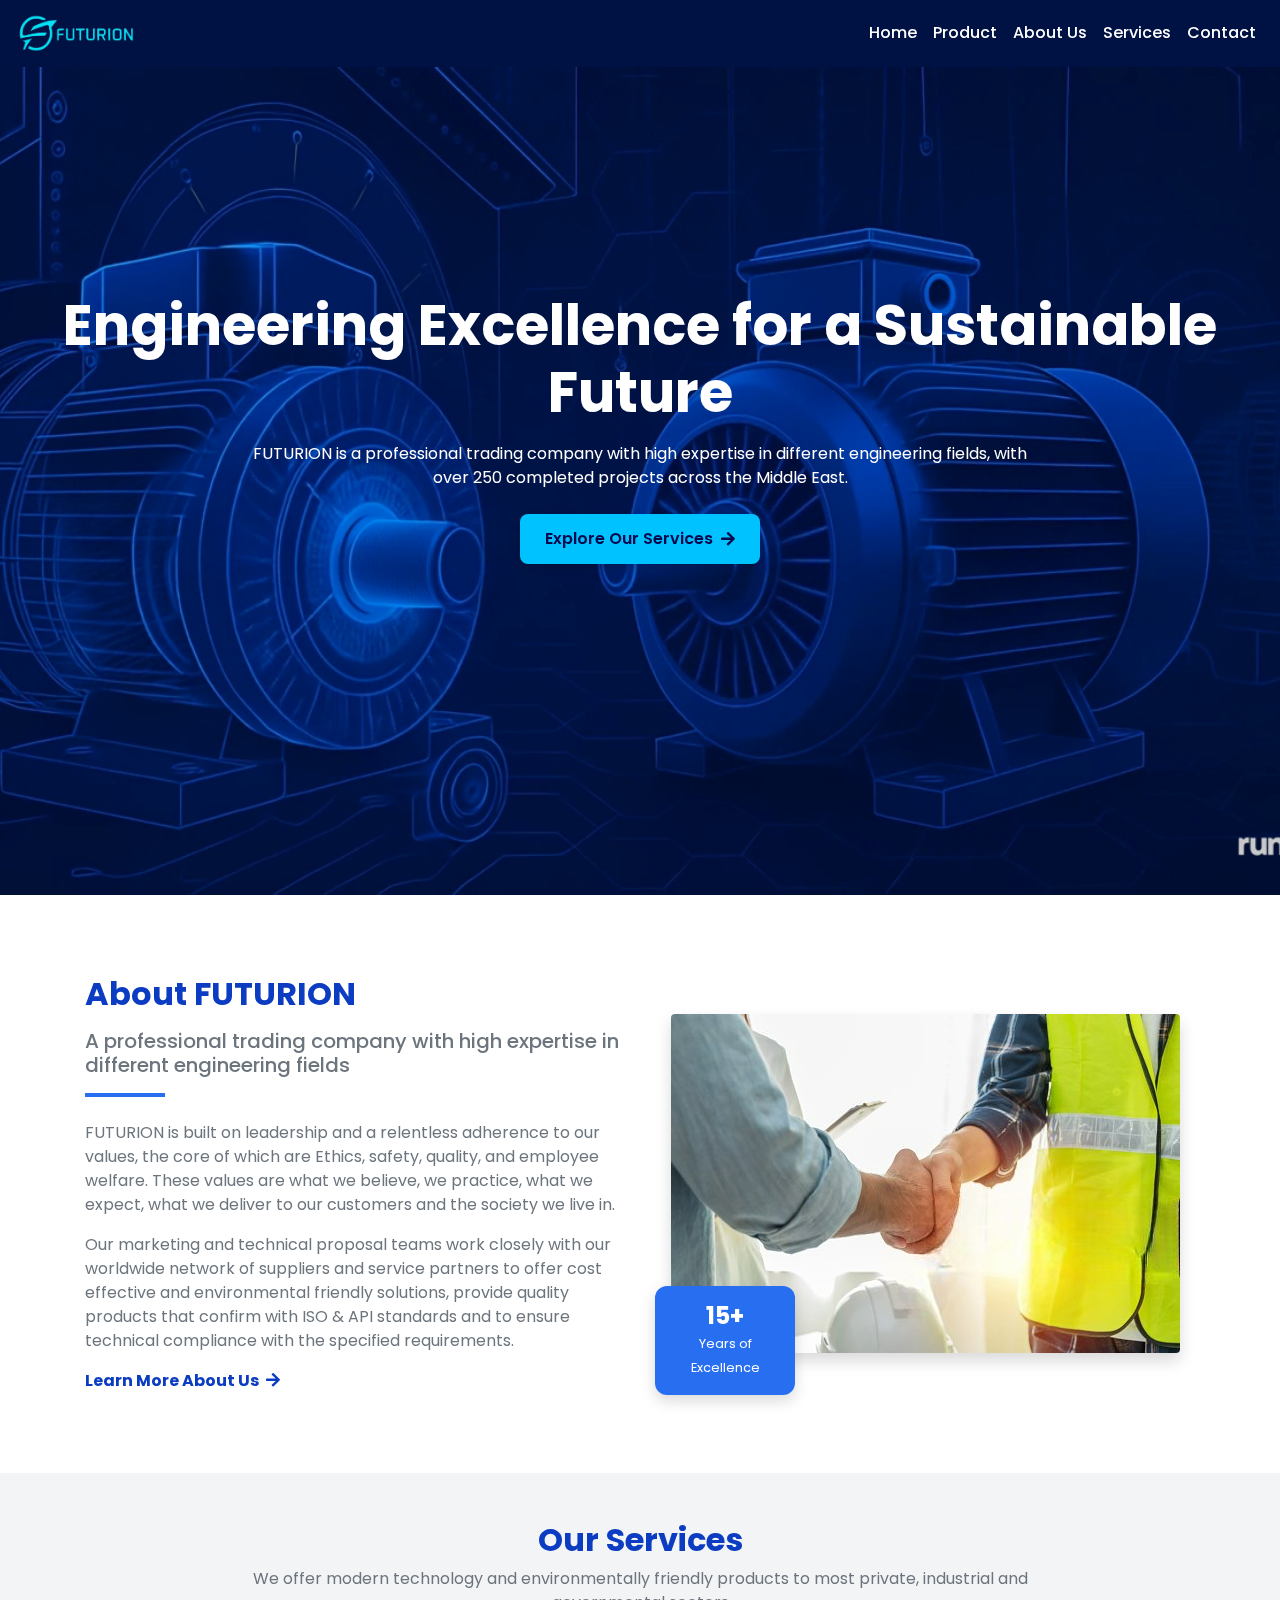
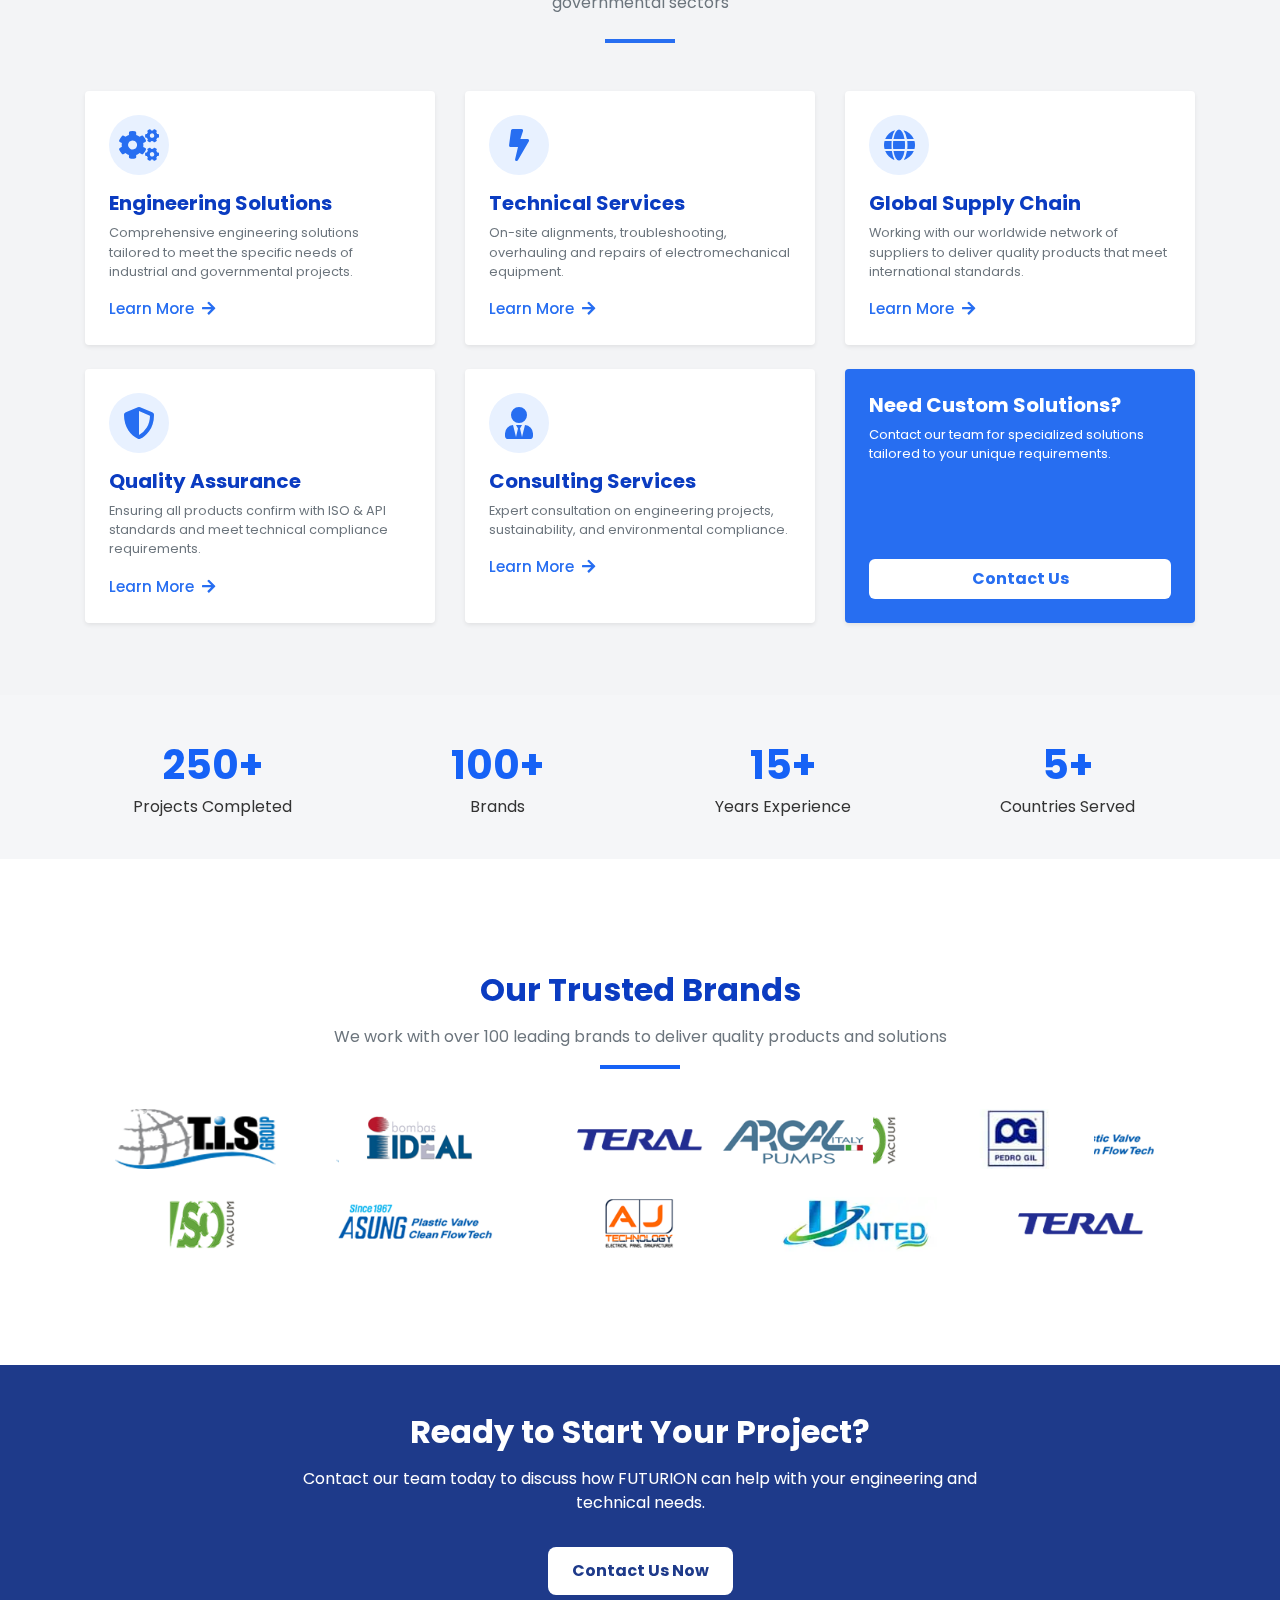
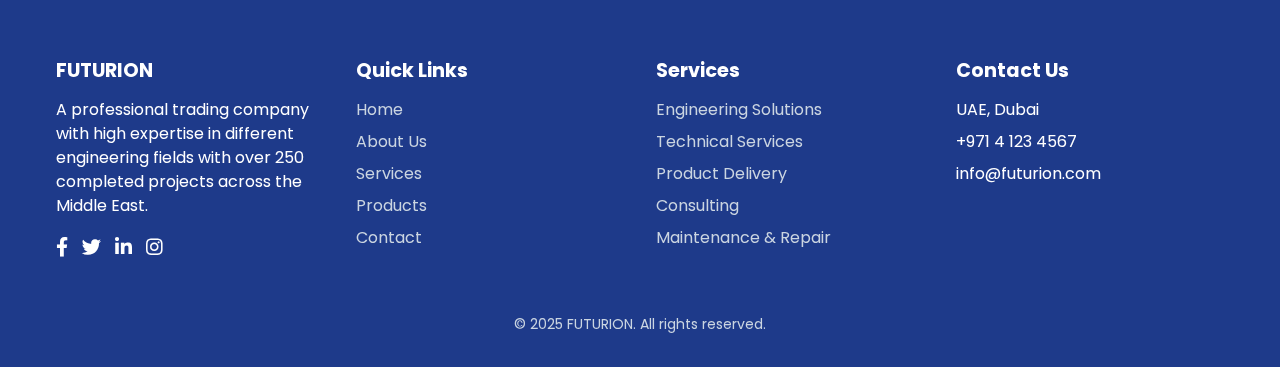
<file: index.html>
<!DOCTYPE html>
<html lang="en">
<head>
  <title>FUTURION</title>
  <meta charset="utf-8">
  <meta name="viewport" content="width=device-width, initial-scale=1">
  <!-- Bootstrap & Font Awesome -->
  <link rel="stylesheet" href="https://maxcdn.bootstrapcdn.com/bootstrap/4.5.2/css/bootstrap.min.css">
  <link rel="stylesheet" href="https://cdnjs.cloudflare.com/ajax/libs/font-awesome/5.15.4/css/all.min.css">

  <!-- Google Fonts -->
  <link href="https://fonts.googleapis.com/css2?family=Poppins:wght@300;400;500;600;700&display=swap" rel="stylesheet">

  <!-- Custom CSS -->
   <link rel="stylesheet" href="index.css">

 
</head>
<body>

  <!-- Navbar -->
  <nav class="navbar navbar-expand-lg navbar-dark">
    <a class="navbar-brand" href="#">
      <img src="images/logo.png" alt="FUTURION logo">
    </a>
    <button class="navbar-toggler" type="button" data-toggle="collapse" data-target="#navbarNav">
      <span class="navbar-toggler-icon"></span>
    </button>

    <div class="collapse navbar-collapse justify-content-end" id="navbarNav">
      <ul class="navbar-nav">
        <li class="nav-item"><a class="nav-link" href="index.html">Home</a></li>
        <li class="nav-item"><a class="nav-link" href="products.html">Product</a></li>
        <li class="nav-item"><a class="nav-link" href="#about">About Us</a></li>
        <li class="nav-item"><a class="nav-link" href="#services">Services</a></li>
        <li class="nav-item"><a class="nav-link" href="#Contact">Contact</a></li>
      </ul>
    </div>
  </nav>

  <!-- Video Background -->
  <div class="video-background" z>
    <video autoplay muted loop playsinline style="width: 100%;">
      <source src="video/home background.mp4" type="video/mp4">
      Your browser does not support the video tag.
    </video>
    <div class="video-overlay-content">
      <h1 class="homepage-header"><b>Engineering Excellence for a Sustainable <br /> Future</b></h1>
      <p class="homepage-pg text-white text-center">
    FUTURION is a professional trading company with high expertise in different engineering fields, with over 250 completed projects across the Middle East.
      </p>
    </div>
 <!-- button -->
  <div class="text-center eox mt-4">
  <a href="#services" class="btn explore-btn">
    Explore Our Services <i class="fas fa-arrow-right ml-2"></i>
  </a>
</div>

  </div>


<!-- about us -->
 <div>
  <section class="about py-5">
  <div class="container container-dummy">
    <div class="row align-items-center">
      
      <!-- Text Column -->
      <div class="col-lg-6 col-md-12 mb-4 mb-lg-0">
        <h2 class="font-weight-bold text-primary">About FUTURION</h2>
        <h5 class="text-muted mb-3 text-h">
          A professional trading company with high expertise in different engineering fields
        </h5>
        <div class="blue-underline mb-4"></div>
        <p class="text-about text-muted">
          FUTURION is built on leadership and a relentless adherence to our values, the core of which are Ethics, safety, quality, and employee welfare. These values are what we believe, we practice, what we expect, what we deliver to our customers and the society we live in.
        </p>
        <p class="text-about text-muted">
          Our marketing and technical proposal teams work closely with our worldwide network of suppliers and service partners to offer cost effective and environmental friendly solutions, provide quality products that confirm with ISO & API standards and to ensure technical compliance with the specified requirements.
        </p>
        <a href="#about" class="text-primary font-weight-bold">
          Learn More About Us <i class="fas fa-arrow-right ml-1"></i>
        </a>
      </div>

      <!-- Image Column -->
      <div class="col-lg-6 col-md-12 position-relative text-center">
        <img src="images/homepage image 1.jpg" alt="About Futurion" class="img-fluid rounded shadow">
        <div class="experience-box">
          <h4 class="mb-0 font-weight-bold">15+</h4>
          <small>Years of Excellence</small>
        </div>
      </div>

    </div>
  </div>
</section>
</div>

<!-- our services -->
 <div class="bg-color">
  <!-- first section -->
 <section class="services-section py-5 " id="services">
  <div class="container">
    <h2 class="text-center font-weight-bold text-dark-blue">Our Services</h2>
    <p class="text-center text-muted mb-4">We offer modern technology and environmentally friendly products to most private, industrial and <br /> governmental sectors</p>
    <div class="underline mb-5 mx-auto"></div>

    <div class="row">
      <!-- Service Card -->
      <div class="col-md-6 col-lg-4 mb-4">
        <div class="service-card h-100 p-4 rounded shadow-sm bg-white">
          <div class="service-icon mb-3"><i class="fas fa-cogs fa-2x text-blue"></i></div>
          <h5 class="font-weight-bold text-dark-blue">Engineering Solutions</h5>
          <p class="text-muted small">Comprehensive engineering solutions tailored to meet the specific needs of industrial and governmental projects.</p>
          <a href="#" class="learn-more-link">Learn More <i class="fas fa-arrow-right ml-1"></i></a>
        </div>
      </div>

      <!-- Repeat this block for each service -->
      <div class="col-md-6 col-lg-4 mb-4">
        <div class="service-card h-100 p-4 rounded shadow-sm bg-white">
          <div class="service-icon mb-3"><i class="fas fa-bolt fa-2x text-blue"></i></div>
          <h5 class="font-weight-bold text-dark-blue">Technical Services</h5>
          <p class="text-muted small">On-site alignments, troubleshooting, overhauling and repairs of electromechanical equipment.</p>
          <a href="#" class="learn-more-link">Learn More <i class="fas fa-arrow-right ml-1"></i></a>
        </div>
      </div>

      <div class="col-md-6 col-lg-4 mb-4">
        <div class="service-card h-100 p-4 rounded shadow-sm bg-white">
          <div class="service-icon mb-3"><i class="fas fa-globe fa-2x text-blue"></i></div>
          <h5 class="font-weight-bold text-dark-blue">Global Supply Chain</h5>
          <p class="text-muted small">Working with our worldwide network of suppliers to deliver quality products that meet international standards.</p>
          <a href="#" class="learn-more-link">Learn More <i class="fas fa-arrow-right ml-1"></i></a>
        </div>
      </div>

      <div class="col-md-6 col-lg-4 mb-4">
        <div class="service-card h-100 p-4 rounded shadow-sm bg-white">
          <div class="service-icon mb-3"><i class="fas fa-shield-alt fa-2x text-blue"></i></div>
          <h5 class="font-weight-bold text-dark-blue">Quality Assurance</h5>
          <p class="text-muted small">Ensuring all products confirm with ISO & API standards and meet technical compliance requirements.</p>
          <a href="#" class="learn-more-link">Learn More <i class="fas fa-arrow-right ml-1"></i></a>
        </div>
      </div>

      <div class="col-md-6 col-lg-4 mb-4">
        <div class="service-card h-100 p-4 rounded shadow-sm bg-white">
          <div class="service-icon mb-3"><i class="fas fa-user-tie fa-2x text-blue"></i></div>
          <h5 class="font-weight-bold text-dark-blue">Consulting Services</h5>
          <p class="text-muted small">Expert consultation on engineering projects, sustainability, and environmental compliance.</p>
          <a href="#" class="learn-more-link">Learn More <i class="fas fa-arrow-right ml-1"></i></a>
        </div>
      </div>

      <!-- Custom Solutions CTA -->
      <div class="col-md-6 col-lg-4 mb-4">
        <div class="service-card h-100 p-4 rounded shadow-sm bg-blue text-white d-flex flex-column justify-content-between">
          <div>
            <h5 class="font-weight-bold">Need Custom Solutions?</h5>
            <p class="small">Contact our team for specialized solutions tailored to your unique requirements.</p>
          </div>
          <a href="#contact" class="btn btn-light font-weight-bold mt-3">Contact Us</a>
        </div>
      </div>
    </div>
  </div>
</section>
<!-- second section -->
 <section class="stats-section">
    <div class="container">
      <div class="row text-center">
        <div class="col-6 col-md-3 mb-4 mb-md-0">
          <div class="stats-number">250+</div>
          <div class="stats-label">Projects Completed</div>
        </div>
        <div class="col-6 col-md-3 mb-4 mb-md-0">
          <div class="stats-number">100+</div>
          <div class="stats-label">Brands</div>
        </div>
        <div class="col-6 col-md-3 mb-4 mb-md-0">
          <div class="stats-number">15+</div>
          <div class="stats-label">Years Experience</div>
        </div>
        <div class="col-6 col-md-3 mb-4 mb-md-0">
          <div class="stats-number">5+</div>
          <div class="stats-label">Countries Served</div>
        </div>
      </div>
    </div>
  </section>
</div>


 <!-- brand -->
<section class="brand text-center py-5">
  <div class="container">
    <h2 class="font-weight-bold text-primary">Our Trusted Brands</h2>
    <p class="text-muted">We work with over 100 leading brands to deliver quality products and solutions</p>
    <div style="width: 80px; height: 4px; background-color: #1662f6; margin: 15px auto 40px;"></div>

    <!-- Marquee Row 1 (Right to Left) -->
<div class="marquee-wrapper mb-4">
  <div class="marquee-inner">
    <div class="marquee-content">
      <img src="images/brand1[1].png" class="img-fluid brand-logo" alt="">
      <img src="images/brand2[1].png" class="img-fluid brand-logo" alt="">
      <img src="images/brand3.png" class="img-fluid brand-logo" alt="">
      <img src="images/brand6.png" alt="Brand 3" class="img-fluid brand-logo">
        <img src="images/brand7.png" alt="Brand 4" class="img-fluid brand-logo">
        <img src="images/brand8.png" alt="Brand 5" class="img-fluid brand-logo">
        <img src="images/brand9.png" alt="Brand 1" class="img-fluid brand-logo">
      <!-- Add more logos as needed -->
    </div>
    <div class="marquee-content">
      <!-- Duplicate the exact same content for seamless looping -->
      <img src="images/brand4.png" class="img-fluid brand-logo" alt="">
      <img src="images/brand5.png" class="img-fluid brand-logo" alt="">
      <img src="images/brand6.png" class="img-fluid brand-logo" alt="">
       <img src="images/brand1[1].png" class="img-fluid brand-logo" alt="">
      <img src="images/brand2[1].png" class="img-fluid brand-logo" alt="">
      <img src="images/brand3.png" class="img-fluid brand-logo" alt="">
    </div>
  </div>
</div>


    <!-- Marquee Row 2 (Left to Right) -->
    <div class="marquee-wrapper">
      <div class="marquee-inner reverse ">
        <img src="images/brand6.png" alt="Brand 3" class="img-fluid brand-logo">
        <img src="images/brand7.png" alt="Brand 4" class="img-fluid brand-logo">
        <img src="images/brand8.png" alt="Brand 5" class="img-fluid brand-logo">
        <img src="images/brand9.png" alt="Brand 1" class="img-fluid brand-logo">
        <img src="images/brand3.png" alt="Brand 2" class="img-fluid brand-logo">
        <!-- Repeat logos -->
        <img src="images/brand3.png" alt="Brand 3" class="img-fluid brand-logo">
        <img src="images/brand4.png" alt="Brand 4" class="img-fluid brand-logo">
                <img src="images/brand6.png" alt="Brand 3" class="img-fluid brand-logo">
        <img src="images/brand7.png" alt="Brand 4" class="img-fluid brand-logo">
        <img src="images/brand8.png" alt="Brand 5" class="img-fluid brand-logo">
        <img src="images/brand9.png" alt="Brand 1" class="img-fluid brand-logo">
        <img src="images/brand3.png" alt="Brand 2" class="img-fluid brand-logo">
        <!-- Repeat logos -->
        <img src="images/brand3.png" alt="Brand 3" class="img-fluid brand-logo">
        <img src="images/brand4.png" alt="Brand 4" class="img-fluid brand-logo">
      </div>
    </div>

  </div>
</section>


<!-- Home footer -->
<footer>
  <div class="cta-section">
    <h2>Ready to Start Your Project?</h2>
    <p>Contact our team today to discuss how FUTURION can help with your engineering and technical needs.</p>
    <a href="#contact" class="btn-contact">Contact Us Now</a>
  </div>
  <div class="footer-container">
    <div class="footer-section">
      <h3>FUTURION</h3>
      <p>A professional trading company with high expertise in different engineering fields with over 250 completed projects across the Middle East.</p>
      <div class="footer-social">
        <a href="#"><i class="fab fa-facebook-f"></i></a>
        <a href="#"><i class="fab fa-twitter"></i></a>
        <a href="#"><i class="fab fa-linkedin-in"></i></a>
        <a href="#"><i class="fab fa-instagram"></i></a>
      </div>
    </div>
    <div class="footer-section">
      <h3>Quick Links</h3>
      <ul>
        <li><a href="#">Home</a></li>
        <li><a href="#">About Us</a></li>
        <li><a href="#">Services</a></li>
        <li><a href="#">Products</a></li>
        <li><a href="#">Contact</a></li>
      </ul>
    </div>
    <div class="footer-section">
      <h3>Services</h3>
      <ul>
        <li><a href="#">Engineering Solutions</a></li>
        <li><a href="#">Technical Services</a></li>
        <li><a href="#">Product Delivery</a></li>
        <li><a href="#">Consulting</a></li>
        <li><a href="#">Maintenance & Repair</a></li>
      </ul>
    </div>
    <div class="footer-section">
      <h3>Contact Us</h3>
      <ul>
        <li>UAE, Dubai</li>
        <li>+971 4 123 4567</li>
        <li>info@futurion.com</li>
      </ul>
    </div>
  </div>
  <div class="footer-bottom">
    &copy; 2025 FUTURION. All rights reserved.
  </div>
</footer>

  <!-- Bootstrap JS -->
  <script src="https://code.jquery.com/jquery-3.5.1.slim.min.js"></script>
  <script src="https://cdn.jsdelivr.net/npm/popper.js@1.16.1/dist/umd/popper.min.js"></script>
  <script src="https://stackpath.bootstrapcdn.com/bootstrap/4.5.2/js/bootstrap.min.js"></script>

</body>
</html>
</file>
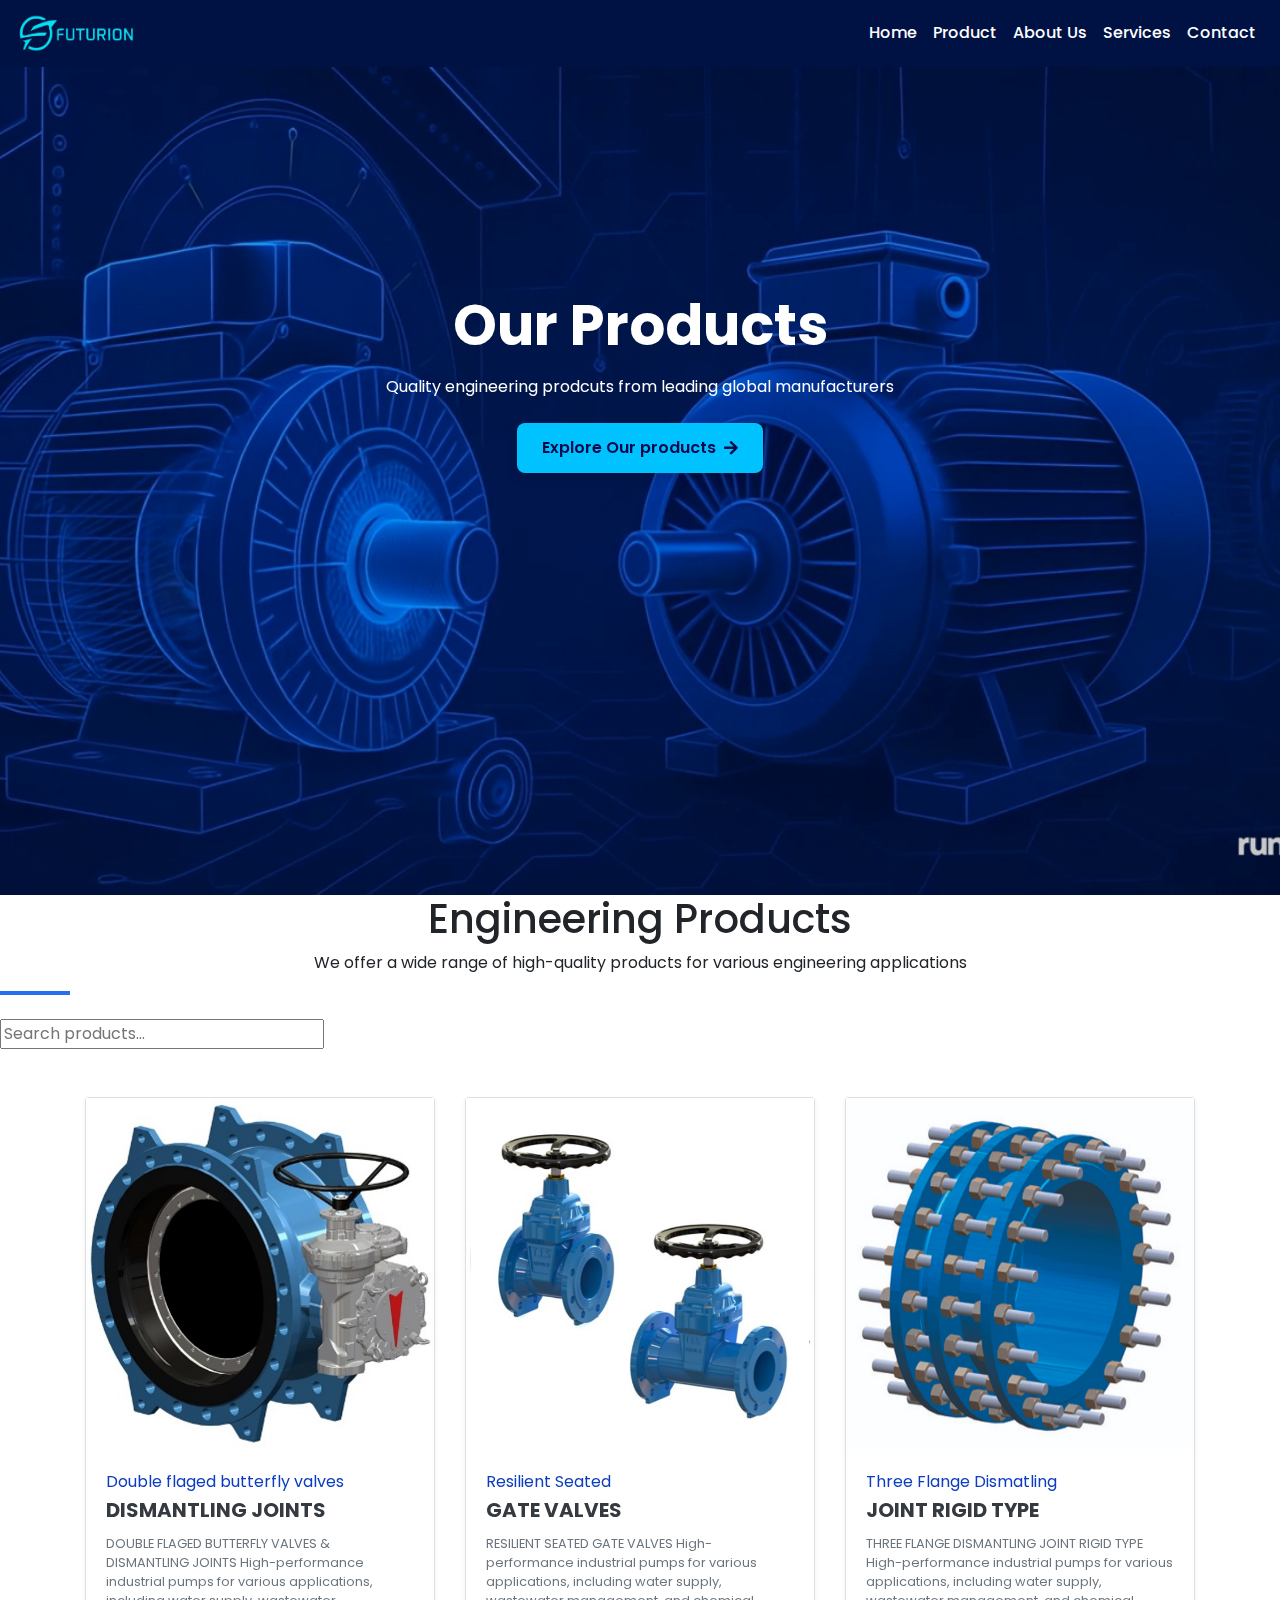
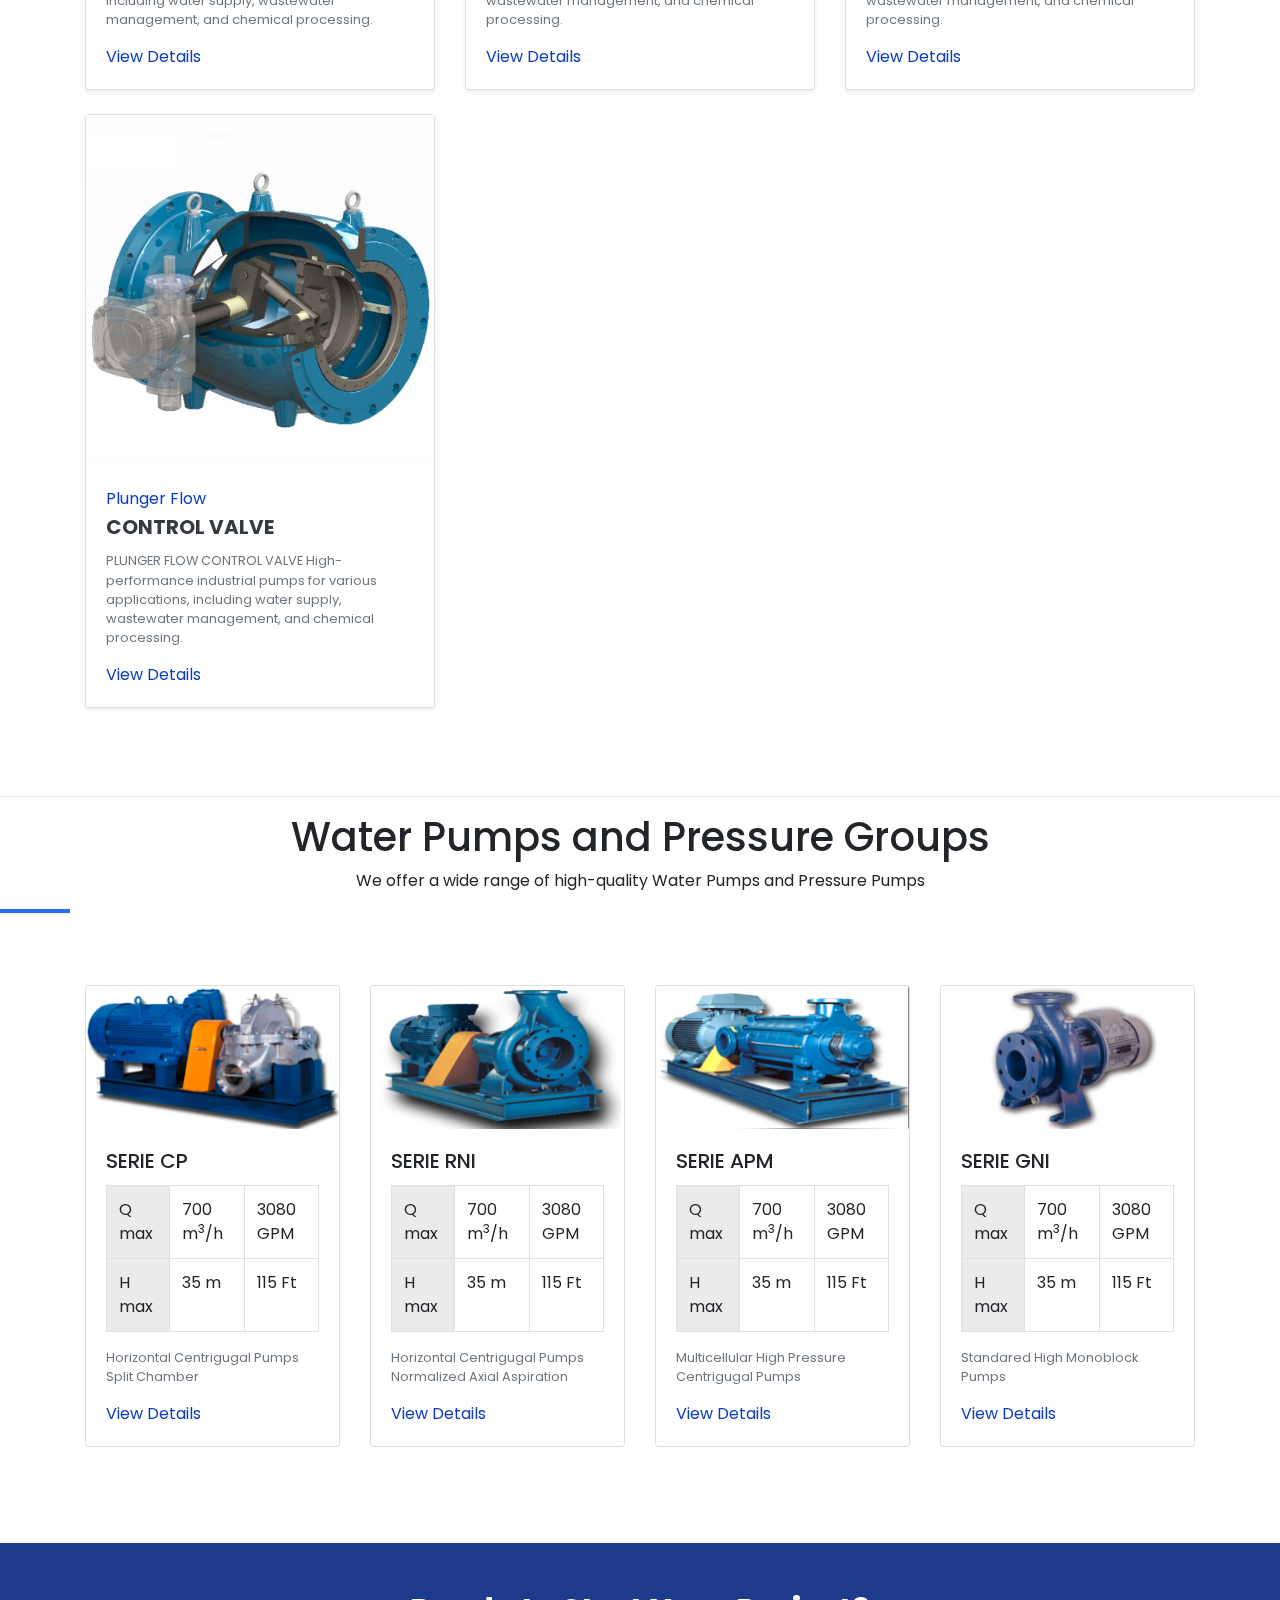
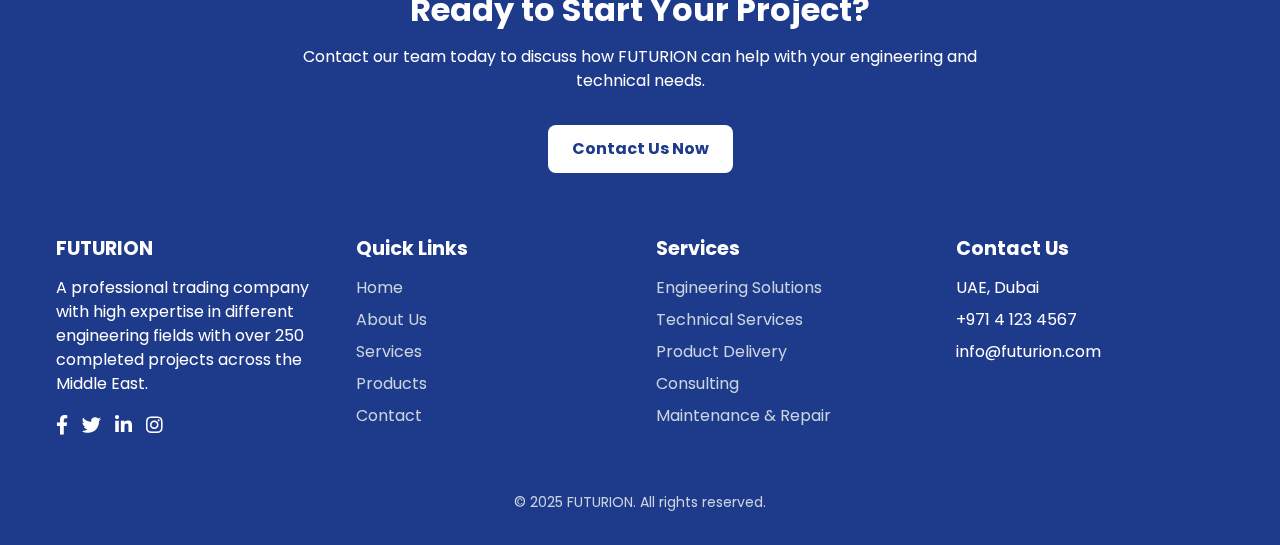
<file: products.html>
<!DOCTYPE html>
<html lang="en">
<head>
  <title>FUTURION - Products</title>
  <meta charset="utf-8">
  <meta name="viewport" content="width=device-width, initial-scale=1">
  <!-- Bootstrap & Font Awesome -->
  <link rel="stylesheet" href="https://maxcdn.bootstrapcdn.com/bootstrap/4.5.2/css/bootstrap.min.css">
  <link rel="stylesheet" href="https://cdnjs.cloudflare.com/ajax/libs/font-awesome/5.15.4/css/all.min.css">
  <!-- Google Fonts -->
  <link href="https://fonts.googleapis.com/css2?family=Poppins:wght@300;400;500;600;700&display=swap" rel="stylesheet">
  <!-- Custom CSS -->
  <link rel="stylesheet" href="index.css">
</head>
<body>

<!-- Navbar -->
<nav class="navbar navbar-expand-lg navbar-dark">
  <a class="navbar-brand" href="index.html">
    <img src="images/logo.png" alt="FUTURION logo">
  </a>
  <button class="navbar-toggler" type="button" data-toggle="collapse" data-target="#navbarNav">
    <span class="navbar-toggler-icon"></span>
  </button>

  <div class="collapse navbar-collapse justify-content-end" id="navbarNav">
    <ul class="navbar-nav">
      <li class="nav-item"><a class="nav-link" href="index.html">Home</a></li>
      <li class="nav-item"><a class="nav-link active" href="product.html">Product</a></li>
      <li class="nav-item"><a class="nav-link" href="#about">About Us</a></li>
      <li class="nav-item"><a class="nav-link" href="#services">Services</a></li>
      <li class="nav-item"><a class="nav-link" href="#Contact">Contact</a></li>
    </ul>
  </div>
</nav>



<!-- Video Background -->
  <div class="video-background">
    <video autoplay muted loop playsinline>
      <source src="video/home background2.mp4" type="video/mp4">
      Your browser does not support the video tag.
    </video>
    <div class="video-overlay-content">
      <h1 class="homepage-header"><b> Our Products</b></h1>
      <p class="homepage-pg text-white text-center">
    Quality engineering prodcuts from leading global manufacturers
      </p>
    </div>
 <!-- button -->
  <div class="text-center mt-4">
  <a href="#services" class="btn explore-btn">
    Explore Our products <i class="fas fa-arrow-right ml-2"></i>
  </a>
</div>

  </div>

<!------------------------------------------------------------>
  <section class="product-header text-center">
  <h1>Engineering Products</h1>
  <p>We offer a wide range of high-quality products for various engineering applications</p>
  <div class="underline"></div>
</section>



<!------------------------------------------------>
<div class="search-container mt-4">
  <input
    type="text"
    class="search-bar"
    placeholder="Search products..."
    oninput="filterProducts(this.value)"
  />
</div>

<br />
<div class="container mt-4">
  <div class="row"  id="productContainer">
    <!-- Card 1 -->
    <div class="col-12 col-md-6 col-lg-4 mb-4 mb-4 product-card" data-name="DISMANTLING JOINTS">
      <div class="card shadow-sm rounded-3 h-100">
        <img src="images/products/1.jpg" alt="Industrial Pumps">
        <div class="card-body">

          <p class="text-primary font-weight-semibold mb-1">Double flaged butterfly valves</p>
          <h5 class="card-title font-weight-bold text-dark">DISMANTLING JOINTS</h5>
          <p class="card-text text-muted small">
            DOUBLE FLAGED BUTTERFLY VALVES & DISMANTLING JOINTS High-performance industrial pumps for various applications, including water supply, wastewater management, and chemical processing.
          </p>
          <a href="#" class="text-primary font-weight-semibold text-decoration-none">
            View Details
            <i class="bi bi-arrow-right ml-1"></i>
          </a>
        </div>
      </div>
    </div>

      <div class="col-12 col-md-6 col-lg-4 mb-4  product-card" data-name="GATE VALVES">
      <div class="card shadow-sm rounded-3 h-100">
        <img src="images/products/2.jpg" alt="Industrial Pumps">
        <div class="card-body">
          <p class="text-primary font-weight-semibold mb-1">Resilient Seated </p>
          <h5 class="card-title font-weight-bold text-dark">GATE VALVES</h5>
          <p class="card-text text-muted small">
           RESILIENT SEATED GATE VALVES High-performance industrial pumps for various applications, including water supply, wastewater management, and chemical processing.
          </p>
          <a href="#" class="text-primary font-weight-semibold text-decoration-none">
            View Details
            <i class="bi bi-arrow-right ml-1"></i>
          </a>
        </div>
      </div>
    </div>

      <div class="col-12 col-md-6 col-lg-4 mb-4 product-card" data-name="JOINT RIGID TYPE">
      <div class="card shadow-sm rounded-3 h-100">
        <img src="images/products/3.jpg" alt="Industrial Pumps">
        <div class="card-body">
          <p class="text-primary font-weight-semibold mb-1">Three Flange Dismatling</p>
          <h5 class="card-title font-weight-bold text-dark">JOINT RIGID TYPE </h5>
          <p class="card-text text-muted small">
            THREE FLANGE DISMANTLING JOINT RIGID TYPE High-performance industrial pumps for various applications, including water supply, wastewater management, and chemical processing.
          </p>
          <a href="#" class="text-primary font-weight-semibold text-decoration-none">
            View Details
            <i class="bi bi-arrow-right ml-1"></i>
          </a>
        </div>
      </div>
    </div>

        <div class="col-12 col-md-6 col-lg-4 mb-4 product-card" data-name="CONTROL VALVE">
      <div class="card shadow-sm rounded-3 h-100">
        <img src="images/products/4.jpg" alt="Industrial Pumps">
        <div class="card-body">
          <p class="text-primary font-weight-semibold mb-1">Plunger Flow</p>
          <h5 class="card-title font-weight-bold text-dark">CONTROL VALVE</h5>
          <p class="card-text text-muted small">
            PLUNGER FLOW CONTROL VALVE High-performance industrial pumps for various applications, including water supply, wastewater management, and chemical processing.
          </p>
          <a href="#" class="text-primary font-weight-semibold text-decoration-none">
            View Details
            <i class="bi bi-arrow-right ml-1"></i>
          </a>
        </div>
      </div>
    </div>

</div>
</div>


<!-- Product Page Content -->
 <br />
 <br />
<hr>

<!------------------------------------------------------------>
<section class="product-header text-center">
  <h1> Water Pumps and Pressure Groups</h1>
  <p>We offer a wide range of high-quality Water Pumps and Pressure Pumps</p>
  <div class="underline"></div>
</section>



<!------------------------------------------------>
<!-- <div class="search-container mt-4">
  <input
    type="text"
    class="search-bar"
    placeholder="Search products..."
    oninput="filterProducts(this.value)"
  />
</div> -->


<section class="py-5 ">
  <div class="container">
    <div class="row py-4">
      <!-- Product Card 1 -->
      <div class="col-12 col-md-6 col-lg-3 mb-4">
        <div class="card h-100">
          <img src="images/products/pump1.jpg" class="card-img-top" alt="Product 1">

          <div class="card-body">
            <h5 class="card-title">SERIE CP</h5>
                        
            <table class="table table-bordered tblDesign" width="100%" cellpadding="4" cellspacing="4" border="1">

              <tr>
                <td bgcolor="#ebebeb">Q max</td>
                <td>700 m<sup>3</sup>/h</td>
                <td>3080 GPM</td>
              </tr>

              <tr>
                <td bgcolor="#ebebeb">H max</td>
                <td>35 m</td>
                <td>115 Ft</td>
              </tr>
              </table>
            <p class="card-text text-muted small">Horizontal Centrigugal Pumps Split Chamber</p>
                      <a href="#" class="text-primary font-weight-semibold text-decoration-none">
            View Details
            <i class="bi bi-arrow-right ml-1"></i>
          </a>
          </div>
        </div>
      </div>

      <!-- Product Card 2 -->
      <div class="col-12 col-md-6 col-lg-3 mb-4">
        <div class="card h-100">
          <img src="images/products/pump2.jpg" class="card-img-top" alt="Product 2">
          <div class="card-body">
            <h5 class="card-title">SERIE RNI</h5>
              <table class="table table-bordered tblDesign" width="100%" cellpadding="4" cellspacing="4" border="1">
              <tr>
                <td bgcolor="#ebebeb">Q max</td>
                <td>700 m<sup>3</sup>/h</td>
                <td>3080 GPM</td>
              </tr>

              <tr>
                <td bgcolor="#ebebeb">H max</td>
                <td>35 m</td>
                <td>115 Ft</td>
              </tr>
              </table>
            <p class="card-text text-muted small">Horizontal Centrigugal Pumps Normalized Axial Aspiration</p>
                    <a href="#" class="text-primary font-weight-semibold text-decoration-none">
            View Details
            <i class="bi bi-arrow-right ml-1"></i>
          </a>
          </div>
        </div>
      </div>

      <!-- Product Card 3 -->
      <div class="col-12 col-md-6 col-lg-3 mb-4">
        <div class="card h-100">
          <img src="images/products/pump3.jpg" class="card-img-top" alt="Product 3">
          <div class="card-body">
            <h5 class="card-title">SERIE APM</h5>
            <table class="table table-bordered tblDesign" width="100%" cellpadding="4" cellspacing="4">

              <tr>
                <td bgcolor="#ebebeb">Q max</td>
                <td>700 m<sup>3</sup>/h</td>
                <td>3080 GPM</td>
              </tr>

              <tr>
                <td bgcolor="#ebebeb">H max</td>
                <td>35 m</td>
                <td>115 Ft</td>
              </tr>
              </table>
              <p class="card-text text-muted small">Multicellular High Pressure Centrigugal Pumps</p>
          <a href="#" class="text-primary font-weight-semibold text-decoration-none">
            View Details
            <i class="bi bi-arrow-right ml-1"></i>
          </a>
          </div>
        </div>
      </div>

      <!-- Product Card 4 -->
      <div class="col-12 col-md-6 col-lg-3 mb-4">
        <div class="card h-100">
          <img src="images/products/pump4.jpg" class="card-img-top" alt="Product 4">
          <div class="card-body">
            <h5 class="card-title">SERIE GNI</h5>
              <table class="table table-bordered tblDesign" width="100%" cellpadding="4" cellspacing="4" border="1">

              <tr>
                <td bgcolor="#ebebeb">Q max</td>
                <td>700 m<sup>3</sup>/h</td>
                <td>3080 GPM</td>
              </tr>

              <tr>
                <td bgcolor="#ebebeb">H max</td>
                <td>35 m</td>
                <td>115 Ft</td>
              </tr>
              </table>
            <p class="card-text text-muted small">Standared High Monoblock Pumps</p>
                      <a href="#" class="text-primary font-weight-semibold text-decoration-none">
            View Details
            <i class="bi bi-arrow-right ml-1"></i>
          </a>
          </div>
        </div>
      </div>
    </div>
  </div>
</section>


<!-- Footer -->
<footer>
  <div class="cta-section">
    <h2>Ready to Start Your Project?</h2>
    <p>Contact our team today to discuss how FUTURION can help with your engineering and technical needs.</p>
    <a href="#contact" class="btn-contact">Contact Us Now</a>
  </div>
  <div class="footer-container">
    <div class="footer-section">
      <h3>FUTURION</h3>
      <p>A professional trading company with high expertise in different engineering fields with over 250 completed projects across the Middle East.</p>
      <div class="footer-social">
        <a href="#"><i class="fab fa-facebook-f"></i></a>
        <a href="#"><i class="fab fa-twitter"></i></a>
        <a href="#"><i class="fab fa-linkedin-in"></i></a>
        <a href="#"><i class="fab fa-instagram"></i></a>
      </div>
    </div>
    <div class="footer-section">
      <h3>Quick Links</h3>
      <ul>
        <li><a href="#">Home</a></li>
        <li><a href="#">About Us</a></li>
        <li><a href="#">Services</a></li>
        <li><a href="#">Products</a></li>
        <li><a href="#">Contact</a></li>
      </ul>
    </div>
    <div class="footer-section">
      <h3>Services</h3>
      <ul>
        <li><a href="#">Engineering Solutions</a></li>
        <li><a href="#">Technical Services</a></li>
        <li><a href="#">Product Delivery</a></li>
        <li><a href="#">Consulting</a></li>
        <li><a href="#">Maintenance & Repair</a></li>
      </ul>
    </div>
    <div class="footer-section">
      <h3>Contact Us</h3>
      <ul>
        <li>UAE, Dubai</li>
        <li>+971 4 123 4567</li>
        <li>info@futurion.com</li>
      </ul>
    </div>
  </div>
  <div class="footer-bottom">
    &copy; 2025 FUTURION. All rights reserved.
  </div>
</footer>

<!-- Bootstrap JS -->
 <script>
  // Add active class on click
  document.querySelectorAll('.navbar-nav .nav-link').forEach(link => {
    link.addEventListener('click', function () {
      document.querySelectorAll('.navbar-nav .nav-link').forEach(item => item.classList.remove('active'));
      this.classList.add('active');
    });
  });
</script>

<script src="https://code.jquery.com/jquery-3.5.1.slim.min.js"></script>
<script src="https://cdn.jsdelivr.net/npm/popper.js@1.16.1/dist/umd/popper.min.js"></script>
<script src="https://stackpath.bootstrapcdn.com/bootstrap/4.5.2/js/bootstrap.min.js"></script>


<script>
  function filterProducts(query) {
    const keyword = query.toLowerCase();
    const cards = document.querySelectorAll(".product-card");

    cards.forEach(card => {
      const name = card.getAttribute("data-name").toLowerCase();
      if (name.includes(keyword)) {
        card.style.display = "block";
      } else {
        card.style.display = "none";
      }
    });
  }
</script>



</body>
</html>
</file>
<file: index.css>
body {
      margin: 0;
      font-family: 'Poppins', sans-serif;
    }

    /* Navbar */
    .navbar {
      background-color: #001244;
    }

    .navbar-brand img {
      width: 120px;
    }

    .navbar-nav .nav-link {
      color: #fff !important;
      font-weight: 500;
      padding-right: 1rem;
    }

    .navbar-nav .nav-link:hover {
      color: #BDC3C7 !important;
    }

    /* Video background section */
    .video-background {
      position: relative;
      height: 92vh;
      width: 100%;
      overflow: hidden;
  
      
    }

    .video-background video {
      position: absolute;
      top: 50%;
      left: 50%;
      min-width: 100%;
      min-height: 100%;
      transform: translate(-50%, -50%);
      object-fit: cover;
      z-index: -1;
    }

    .video-overlay-content {
      position: relative;
      z-index: 1;
      color: white;
      text-align: center;
      padding-top: 25vh;
      
    }
    .homepage-header{
      font-size: 3.5rem;
    }
    .homepage-pg {
  margin-top: 1rem;
  margin-left: auto;
  margin-right: auto;
  max-width: 800px; /* Controls the line length for better readability */
  font-size: 1rem;
}
.explore-btn {
  background-color: #00C2FF; /* Bright blue */
  color: rgb(8, 10, 77);
  font-weight: 600;
  padding: 0.75rem 1.5rem;
  font-size: 1rem;
  border-radius: 0.5rem;
  transition: background-color 0.3s ease;
  text-decoration: none;
  display: inline-flex;
  align-items: center;
  box-shadow: 0 4px 12px rgba(0, 0, 0, 0.15);
}

.explore-btn:hover {
  background-color: #1b54c2; /* Darker blue on hover */
  text-decoration: none;
}



    @media (max-width: 767.98px) {
      .navbar-nav {
        text-align: center;
      }
      .video-overlay-content h1 {
        font-size: 1.8rem;
        padding: 0 1rem;
      }
    }
.about{
  margin-top: 2rem;
  margin-bottom: 2rem;
 }

.text-primary {
  color: #0B3CC1 !important;
  margin-bottom: 1rem;
}

.text-h{
  margin-bottom: 1rem;
}
.text-about{
  font-size: 16px;
}

.blue-underline {
  width: 80px;
  height: 4px;
  background-color: #276EF1;
}

.experience-box {
  position: absolute;
  top: 17rem;
  left: 15px;
  background-color: #276EF1;
  color: white;
  padding: 1rem;
  border-radius: 12px;
  box-shadow: 0 6px 15px rgba(0, 0, 0, 0.15);
  text-align: center;
  width: 140px;
}
/* Section Title & Underline */
.text-dark-blue {
  color: #0B3CC1;
}

.text-blue {
  color: #276EF1;
}

.underline {
  width: 70px;
  height: 4px;
  background-color: #276EF1;
}

/* Service Cards */
.service-card {
  transition: all 0.3s ease;
}

.service-card:hover {
  transform: translateY(-5px);
  box-shadow: 0 10px 20px rgba(0, 0, 0, 0.1);
}

.service-icon {
  background-color: #e8f1ff;
  border-radius: 50%;
  width: 60px;
  height: 60px;
  display: flex;
  align-items: center;
  justify-content: center;
}

.learn-more-link {
  color: #276EF1;
  font-weight: 500;
  text-decoration: none;
  font-size: 0.95rem;
}

.learn-more-link:hover {
  text-decoration: underline;
}

/* Blue Card */
.bg-blue {
  background-color: #276EF1;
}

.bg-blue .btn-light {
  color: #276EF1;
  background-color: white;
  border: none;
  padding: 0.5rem 1.25rem;
  border-radius: 0.375rem;
}
.bg-color{
  background-color: #F3F4F6;
}
.stats-section {
      background-color: #f5f6f8;
      padding: 40px 0;
      text-align: center;
    }
    .stats-number {
      font-size: 2.5rem;
      font-weight: bold;
      color: #1662f6;
    }
    .stats-label {
      color: #333;
      font-size: 1rem;
    }
    brand-logo {
      max-height: 60px;
      object-fit: contain;
      transition: transform 0.3s;
    }
    .brand-logo:hover {
      transform: scale(1.05);
    }
    .brand-row {
      margin-bottom: 30px;
    }
    @media (max-width: 576px) {
      .brand-logo {
        max-height: 50px;
        margin-bottom: 15px;
      }
    }


@keyframes slideFromRight {
  0% {
    transform: translateX(100%);
    opacity: 0;
  }
  100% {
    transform: translateX(0);
    opacity: 1;
  }
}

@keyframes slideFromLeft {
  0% {
    transform: translateX(-100%);
    opacity: 0;
  }
  100% {
    transform: translateX(0);
    opacity: 1;
  }
}

.animate-right {
  animation: slideFromRight 1s ease-out forwards;
}
.marquee-wrapper {
    overflow: hidden;
    position: relative;
    width: 100%;
  }

  .marquee-inner {
    display: flex;
    width: fit-content;
    animation: marquee-left 20s linear infinite;
  }

  .marquee-inner.reverse {
    animation: marquee-right 20s linear infinite;
  }

  /* Create a loop by doubling the content inside */
  .marquee-content {
    display: flex;
  }

  /* Animations */
  @keyframes marquee-left {
    0% { transform: translateX(0); }
    100% { transform: translateX(-50%); }
  }

  @keyframes marquee-right {
    0% { transform: translateX(-50%); }
    100% { transform: translateX(0); }
  }
  .brand{
    margin-top: 4rem;
    margin-bottom: 4rem;
  }

  .brand-logo {
    height: 60px;
    margin: 0 30px;
    transition: transform 0.3s ease;
  }

  .brand-logo:hover {
    transform: scale(1.1)
  }
.animate-left {
  animation: slideFromLeft 1s ease-out forwards;
}
footer {
      background-color: #1E3A8A;
      padding: 3rem 2rem 2rem 2rem;
      background-color: #1E3A8A;
      color: white;
    }
    .footer-container {
      max-width: 1200px;
      margin: 0 auto;
      display: flex;
      flex-wrap: wrap;
      justify-content: space-between;
      color: white;
    }
    .footer-section {
      flex: 1 1 200px;
      margin: 1rem;
    }
    .footer-section h3 {
      margin-bottom: 1rem;
      font-size: 1.2rem;
      font-weight: bold;
    }
    .footer-section ul {
      list-style: none;
      padding: 0;
    }
    .footer-section ul li {
      margin-bottom: 0.5rem;
    }
    .footer-section ul li a {
      color: #cbd5e1;
      text-decoration: none;
    }
    .footer-section ul li a:hover {
      text-decoration: underline;
    }
    .footer-social a {
      color: white;
      margin-right: 10px;
      font-size: 1.2rem;
    }
    .cta-section {
      text-align: center;
      margin-bottom: 3rem;
    }
    .cta-section h2 {
      font-size: 2rem;
      font-weight: bold;
    }
    .cta-section p {
      max-width: 700px;
      margin: 1rem auto;
    }
    .cta-section a {
      background: white;
      color: #1E3A8A;
      padding: 0.75rem 1.5rem;
      border-radius: 0.5rem;
      font-weight: bold;
      display: inline-block;
      margin-top: 1rem;
      text-decoration: none;
    }
    .footer-bottom {
      text-align: center;
      margin-top: 2rem;
      font-size: 0.875rem;
      color: #cbd5e1;
    }
    .btn-contact {
  background-color: white;
  color: #1E3A8A;
  font-weight: 600;
  border: none;
  padding: 0.75rem 2rem;
  border-radius: 0.5rem;
  transition: all 0.3s ease;
}

.btn-contact:hover {
  background-color: #1E3A8A;
  color: white;
  box-shadow: 0 4px 15px rgba(0, 0, 0, 0.2);
  transform: translateY(-2px);
}
</file>
